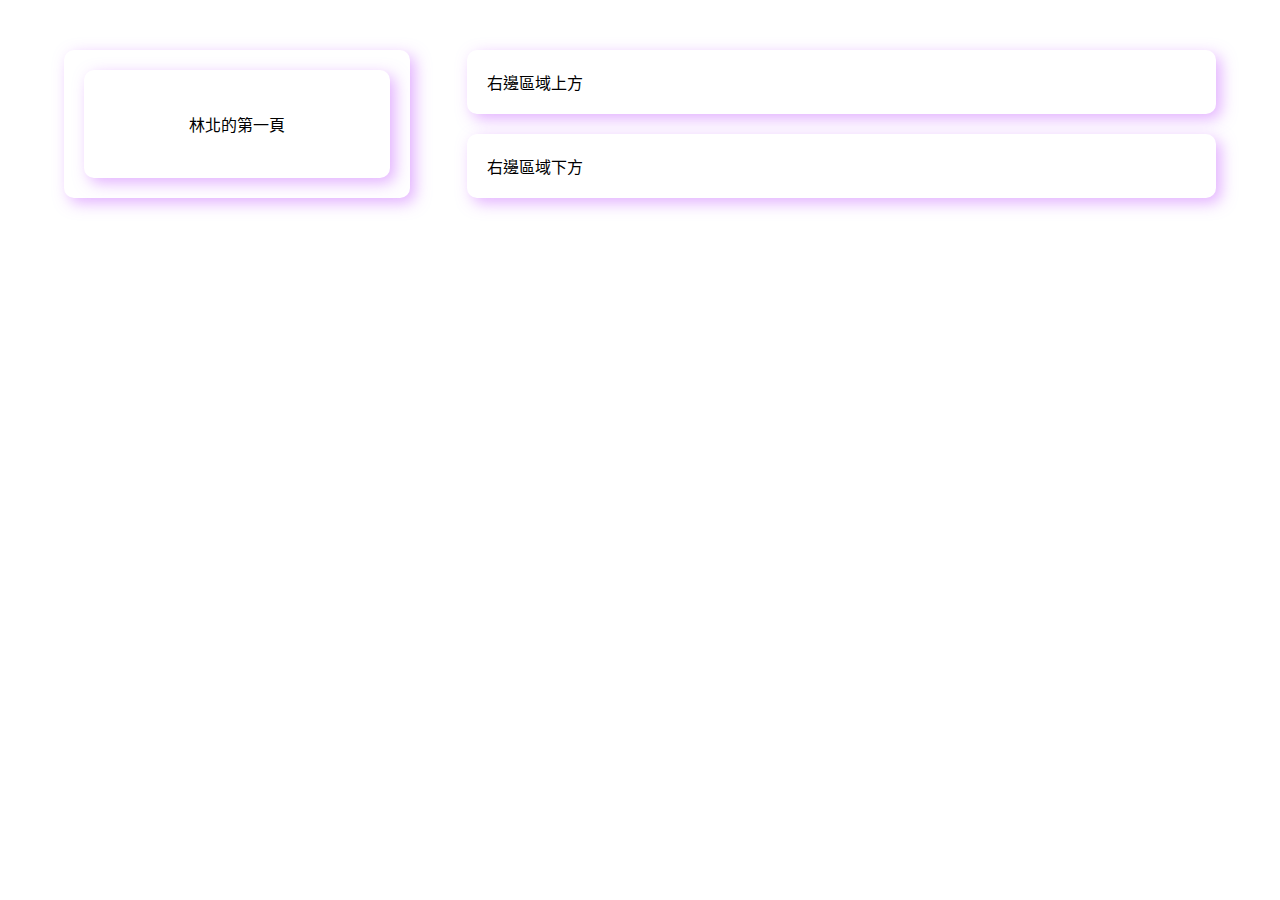
<file: index.html>
<!DOCTYPE html>
<html lang="zh-TW">
<head>
    <meta charset="UTF-8">
    <meta name="viewport" content="width=device-width, initial-scale=1.0">
    <title>我的網頁</title>
    <link rel="stylesheet" href="styles.css">
</head>
<body>
    <div id="wrapper">
        <!-- 左側區塊 -->
        <div id="leftcolumn">
            <a href="default.html" class="div1">
                林北的第一頁
            </a>
        </div>
        
        
        <!-- 右側區塊 -->
        <div id="rightcolumn">
            <div class="div2">右邊區域上方</div>
            <div class="div2">右邊區域下方</div>
        </div>
    </div>
</body>
</html>
</file>
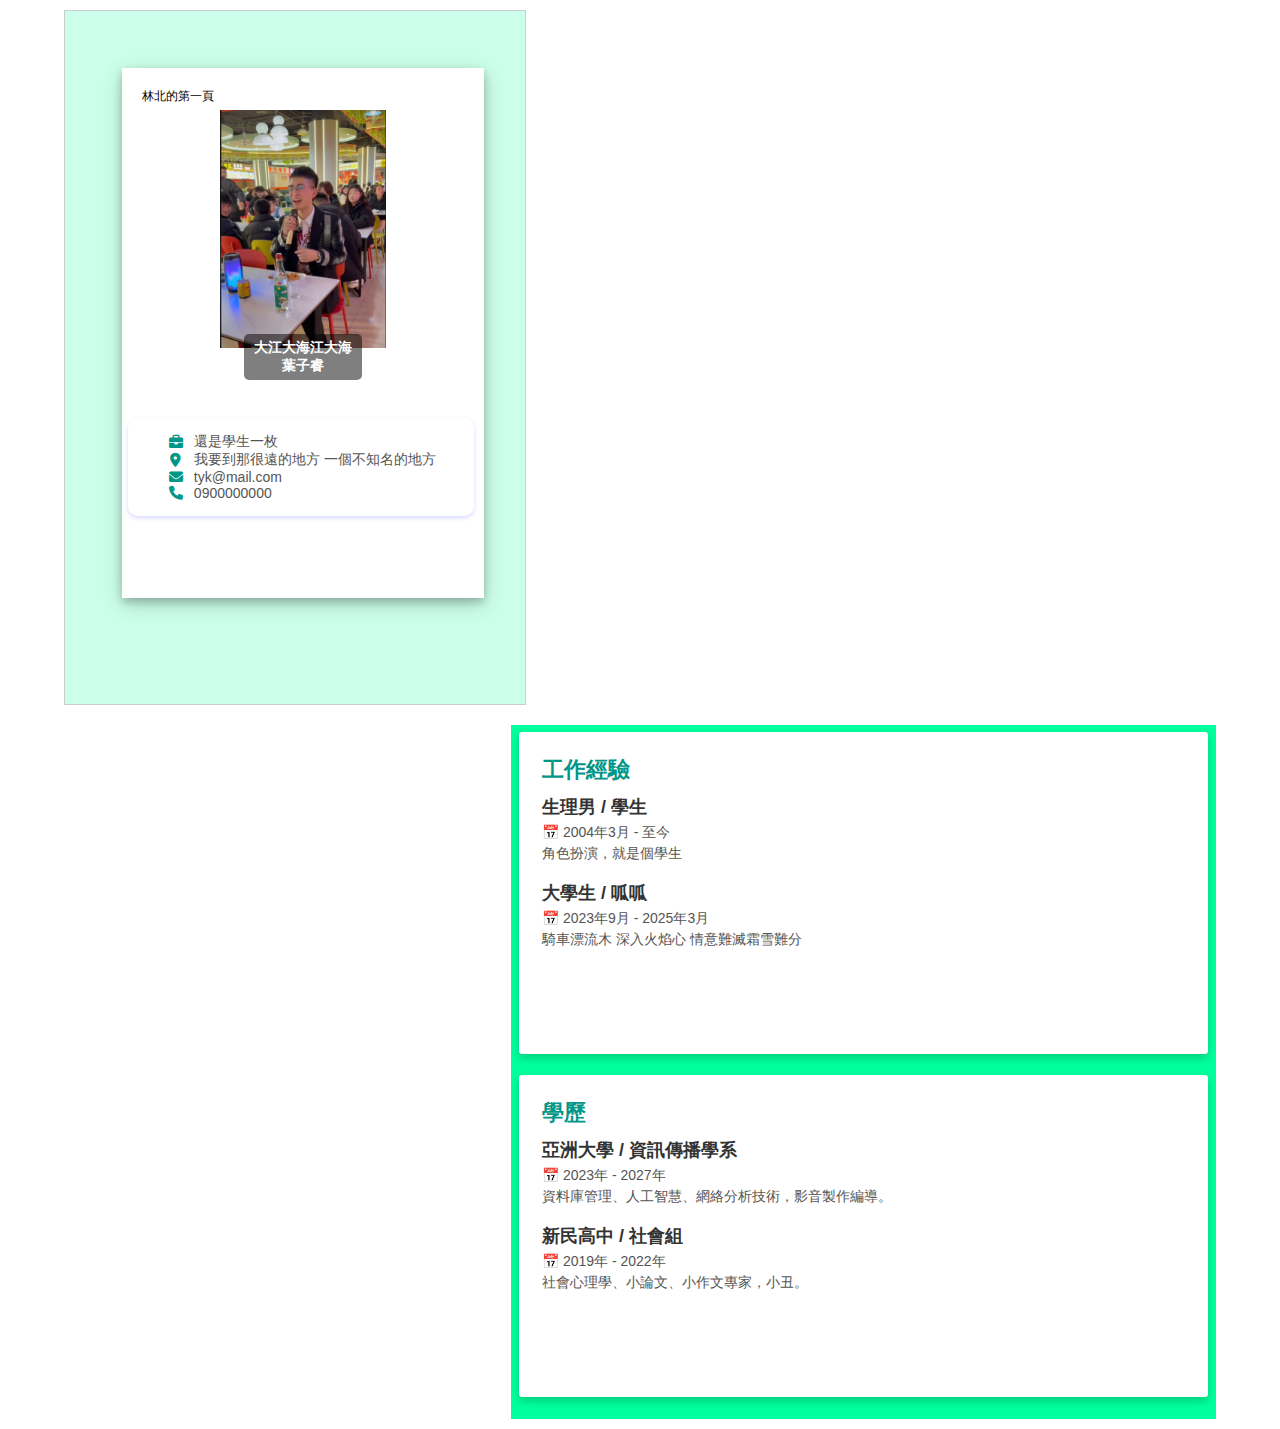
<file: default.html>
<!DOCTYPE html PUBLIC "-//W3C//DTD XHTML 1.0 Strict//EN" "http://www.w3.org/TR/xhtml1/DTD/xhtml1-strict.dtd">
<html xmlns="http://www.w3.org/1999/xhtml">
<head>
    <title>Free Css Layout 101</title>
    <meta http-equiv="Content-Type" content="text/html; charset=UTF-8" />
    <link rel="stylesheet" type="text/css" href="styles2.css" />
    <link rel="stylesheet" href="https://cdnjs.cloudflare.com/ajax/libs/font-awesome/6.0.0/css/all.min.css">  

</head>
<body>
    <!-- Begin Wrapper -->
    <div id="wrapper">
        <!-- Begin Left Column -->
        <div id="leftcolumn">
            <div class="div1">
                <p>林北的第一頁</p>
                <div class="caption">大江大海江大海<br>葉子睿</div>
                <img src="picture1.png" alt="大江大海江大海">
            </div>
            <div class="card">
                <div class="card-content">
                    <p><i class="fas fa-briefcase"></i> 還是學生一枚</p>
                    <p><i class="fas fa-map-marker-alt"></i> 我要到那很遠的地方 一個不知名的地方</p>
                    <p><i class="fas fa-envelope"></i> tyk@mail.com</p>
                    <p><i class="fas fa-phone"></i> 0900000000</p>
                </div>
            </div>
            
            
        </div>
        <!-- End Left Column -->
        <!-- Begin Right Column -->
<div id="rightcolumn">
    <div class="div2">
        <h2>工作經驗</h2>
        <div class="job">
            <h3>生理男 / 學生</h3>
            <p>📅 2004年3月 - 至今</p>
            <p>角色扮演，就是個學生</p>
        </div>
        <div class="job">
            <h3>大學生 / 呱呱</h3>
            <p>📅 2023年9月 - 2025年3月</p>
            <p>騎車漂流木 深入火焰心 情意難滅霜雪難分</p>
        </div>
    </div>

    <div class="div2">
        <h2>學歷</h2>
        <div class="education">
            <h3>亞洲大學 / 資訊傳播學系</h3>
            <p>📅 2023年 - 2027年</p>
            <p>資料庫管理、人工智慧、網絡分析技術，影音製作編導。</p>
        </div>
        <div class="education">
            <h3>新民高中 / 社會組</h3>
            <p>📅 2019年 - 2022年</p>
            <p>社會心理學、小論文、小作文專家，小丑。</p>
        </div>
    </div>
</div>

        
        
        <!-- End Right Column -->
    </div>
    <!-- End Wrapper -->
</body>
</html>
</file>
<file: styles.css>
* {
    padding: 0;
    margin: 0;
    box-sizing: border-box;
}

body {
    font-family: Arial, Helvetica, sans-serif;
    font-size: 16px;
    background: #FFFFFF;
}

#wrapper {
    display: flex;
    justify-content: space-between;
    width: 90%;
    margin: 50px auto;
}

/* 左側區塊 */
#leftcolumn {
    width: 30%;
    background: #fff;
    padding: 20px;
    border-radius: 10px;
    box-shadow: 5px 5px 15px rgba(200, 100, 255, 0.5);
}

/* 右側區塊 */
#rightcolumn {
    width: 65%;
    display: flex;
    flex-direction: column;
    gap: 20px; /* 控制上下區塊間距 */
}

/* 內容區塊 */
.div1, .div2 {
    background: #fff;
    padding: 20px;
    border-radius: 10px;
    box-shadow: 5px 5px 15px rgba(200, 100, 255, 0.5);
}
.div1 {
    text-decoration: none; /* 移除底線 */
    color: black; /* 文字顏色 */
    display: flex; /* 讓區塊可點擊 */
    justify-content: center; /* 置中 */
    align-items: center;
    width: 100%; /* 區塊填滿 */
    height: 100%;
}
</file>
<file: styles2.css>
* { 
    padding: 0; 
    margin: 0; 
}

body {
    font-family: Arial, Helvetica, sans-serif;
    font-size: 13px;
    background: #FFFFFF; /* 修正拼寫錯誤 */
}

#wrapper {
    margin: 0 auto;
    width: 90%;
}

#leftcolumn {
    color: #333;
    border: 1px solid #ccc;
    background: hsl(157, 100%, 90%);
    margin: 10px 0px 10px 0px;
    padding: 57px;   /* 綠色區域 */
    height: 579px;
    width: 30%;
    float: left;
}

#rightcolumn {
    float: right;
    color: #333;
    background: #00ff9d;
    margin: 10px 0px 10px 0px;
    padding: 21px;
    height: 680px;
    width: 60%;
    display: inline;
    position: relative;
}

.div1 {
    width: 96%;
    height: 500px; /* 修正拼寫錯誤 */
    background: #FFFFFF; /* 修正拼寫錯誤 */
    padding: 15px;
    box-shadow: 0 4px 8px 0 rgba(0, 0, 0, 0.2), 
                0 6px 20px 0 rgba(0, 0, 0, 0.19); /* 修正 box-shadow */
}

.div2 {
    width: 97%;
    height: 300px; /* 修正 hight 為 height */
    background: #FFFFFF; /* 修正 bacjground 為 background */
    padding: 15px;
    box-shadow: rgba(50, 50, 93, 0.25) 0 13px 27px -5px,
                rgba(0, 0, 0, 0.3) 0px 8px 16px -8px;
    margin-bottom: 15px; /* 新增間隙 */
}
.div1 img {
    max-width: 80%; /* 讓圖片不超出 div1 */
    height: auto; /* 保持原比例 */
    display: block; /* 避免 inline 元素產生額外間距 */
    margin: 0 auto; /* 置中 */
}
.div1 {
    position: relative; /* 讓內部的 .caption 可以相對於這個 div 定位 */
    text-align: center;
}
.div1 {
    text-align: left; /* 讓文字靠左對齊 */
    padding: 15px;
    position: relative; /* 確保內部元素絕對定位時是相對於這個 div */
}

.div1 p {
    margin: 0; /* 移除不必要的間距 */
    padding: 5px; /* 讓文字不會緊貼邊界 */
    font-size: 12px;
    font-weight: normal;
    color: black;
}


.div1 img {
    width: 50%; /* 確保圖片適應 div */
    display: block;
}
.caption {
    position: absolute;
    bottom: 218px; /* 讓它貼齊圖片底部 */
    left: 50%;
    transform: translateX(-50%);
    font-size: 14px;
    color: white;
    font-weight: bold;
    background: rgba(0, 0, 0, 0.5); /* 半透明背景，提高可讀性 */
    padding: 5px 10px;
    border-radius: 5px;     /* 讓背景有緣繳 */
    text-align: center; /* 讓文字置中 */
}
.card {
    width: 100%; /* 讓它寬度適應 div1 */
    background: #fff;
    box-shadow: 0px 2px 4px rgba(67, 70, 255, 0.2);
    border-radius: 10px;
    overflow: hidden;
    text-align: center;
    font-family: Arial, sans-serif;
    display: flex;
    flex-direction: column;
    align-items: center;
    position: relative; /* 讓它相對於 div1 定位 */
    margin-top: -180px; /* 調整這個數值，讓它往上移動 */
    margin-left: 6px; /* 調整這個數值讓它往右移動 */
}




.card img {
    width: 100%;
    height: auto;
}

.card-content {
    padding: 15px;
    display: flex;
    flex-direction: column;
    align-items: flex-start; /* 讓文字靠左對齊 */
    justify-content: center;
}


.card-content h2 {
    font-size: 22px;
    margin-bottom: 10px;
}

.card-content p {
    font-size: 14px;
    color: #555;
    display: flex;
    align-items: center;
    justify-content: flex-start;
    gap: 8px;
    width: 100%; /* 讓文字區塊填滿父元素 */
}


.card-content i {
    color: #009688;
    width: 20px; /* 控制圖示的大小 */
}










#rightcolumn {
    display: flex;
    flex-direction: column;
    gap: 6px;    /* 控制兩個div距離 */
    align-items: center;
    justify-content: flex-start;
    padding: 7px;    /* 綠色區塊妙妙工具 */
}

.div2 {
    width: 93%;
    max-width: 900px;
    background: #FFFFFF;
    padding: 23px;
    border-radius: 3px;
    box-shadow: 0px 4px 8px rgba(0, 0, 0, 0.2);
    display: flex;
    flex-direction: column;
    align-items: flex-start;
}

.div2 h2 {
    font-size: 22px;
    color: #009688;
    margin-bottom: 10px;
}

.job, .education {
    margin-bottom: 15px;
}

.job h3, .education h3 {
    font-size: 18px;
    margin-bottom: 5px;
}

.job p, .education p {
    font-size: 14px;
    color: #555;
    margin: 3px 0;
}
</file>
